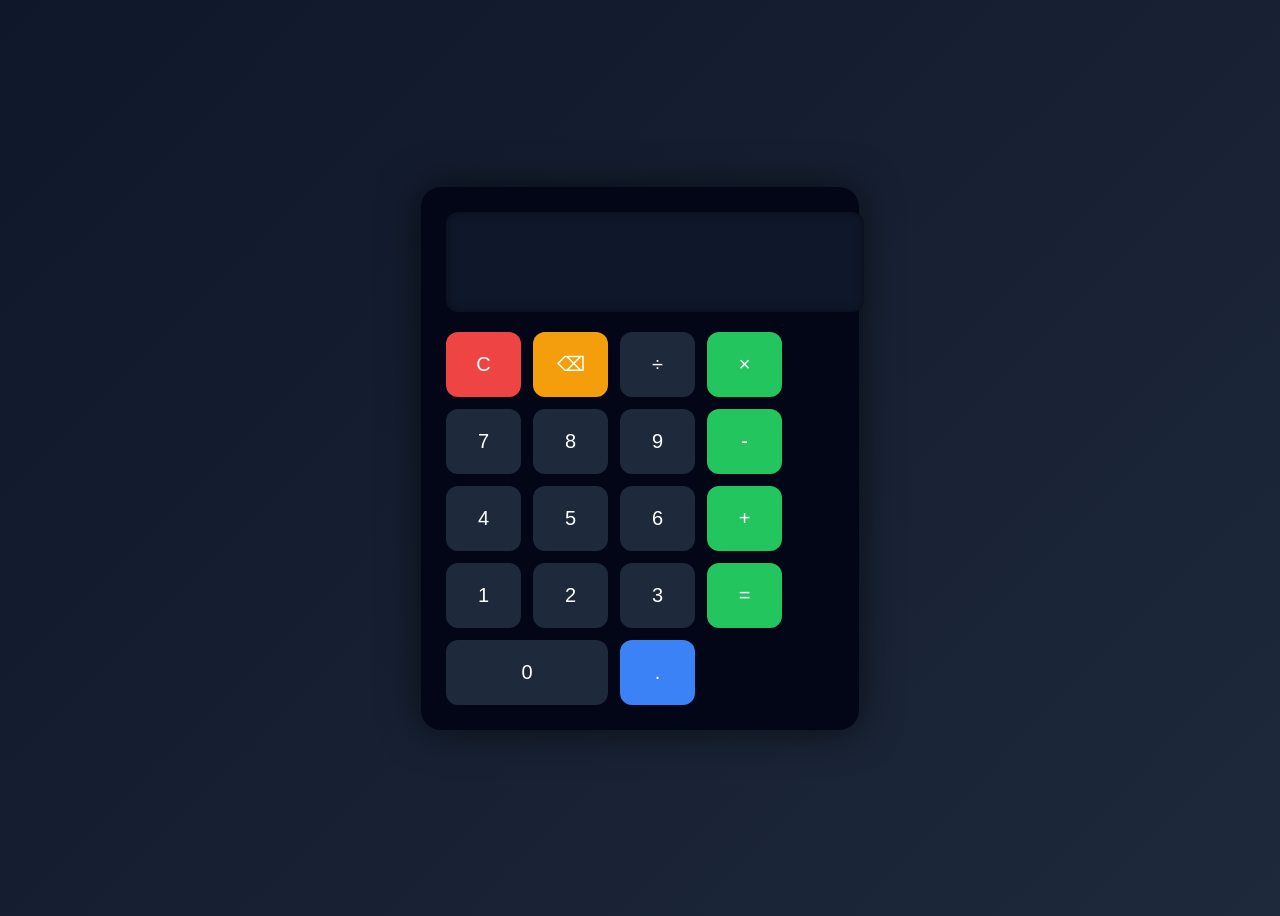
<file: index.html>
<!DOCTYPE html>
<html lang="en">

<head>
    <meta charset="UTF-8">
    <title>Calculator</title>
    <link rel="stylesheet" href="style.css">
</head>

<body>

    <div class="calculator">
        <input type="text" id="display" disabled>

        <div class="buttons">
            <button onclick="clearDisplay()">C</button>
            <button onclick="deleteLast()">⌫</button>
            <button onclick="append('/')">÷</button>
            <button onclick="append('*')">×</button>

            <button onclick="append('7')">7</button>
            <button onclick="append('8')">8</button>
            <button onclick="append('9')">9</button>
            <button onclick="append('-')">-</button>

            <button onclick="append('4')">4</button>
            <button onclick="append('5')">5</button>
            <button onclick="append('6')">6</button>
            <button onclick="append('+')">+</button>

            <button onclick="append('1')">1</button>
            <button onclick="append('2')">2</button>
            <button onclick="append('3')">3</button>
            <button onclick="calculate()">=</button>

            <button onclick="append('0')" class="zero">0</button>
            <button onclick="append('.')">.</button>
        </div>
    </div>

    <script src="script.js"></script>
</body>

</html>
</file>
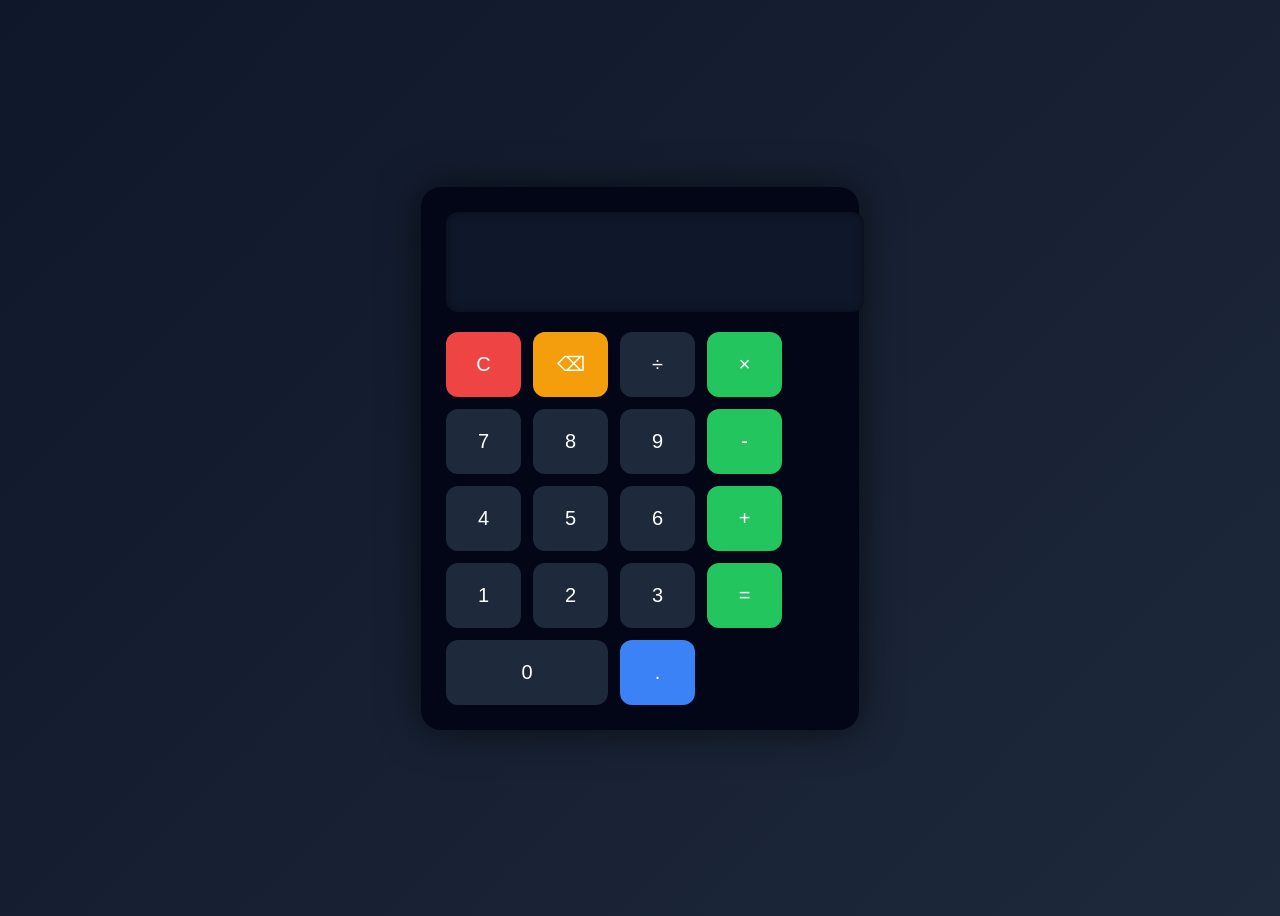
<file: CALCULATOR/index.html>
<!DOCTYPE html>
<html lang="en">

<head>
    <meta charset="UTF-8">
    <title>Calculator</title>
    <link rel="stylesheet" href="style.css">
</head>

<body>

    <div class="calculator">
        <input type="text" id="display" disabled>

        <div class="buttons">
            <button onclick="clearDisplay()">C</button>
            <button onclick="deleteLast()">⌫</button>
            <button onclick="append('/')">÷</button>
            <button onclick="append('*')">×</button>

            <button onclick="append('7')">7</button>
            <button onclick="append('8')">8</button>
            <button onclick="append('9')">9</button>
            <button onclick="append('-')">-</button>

            <button onclick="append('4')">4</button>
            <button onclick="append('5')">5</button>
            <button onclick="append('6')">6</button>
            <button onclick="append('+')">+</button>

            <button onclick="append('1')">1</button>
            <button onclick="append('2')">2</button>
            <button onclick="append('3')">3</button>
            <button onclick="calculate()">=</button>

            <button onclick="append('0')" class="zero">0</button>
            <button onclick="append('.')">.</button>
        </div>
    </div>

    <script src="script.js"></script>
</body>

</html>
</file>
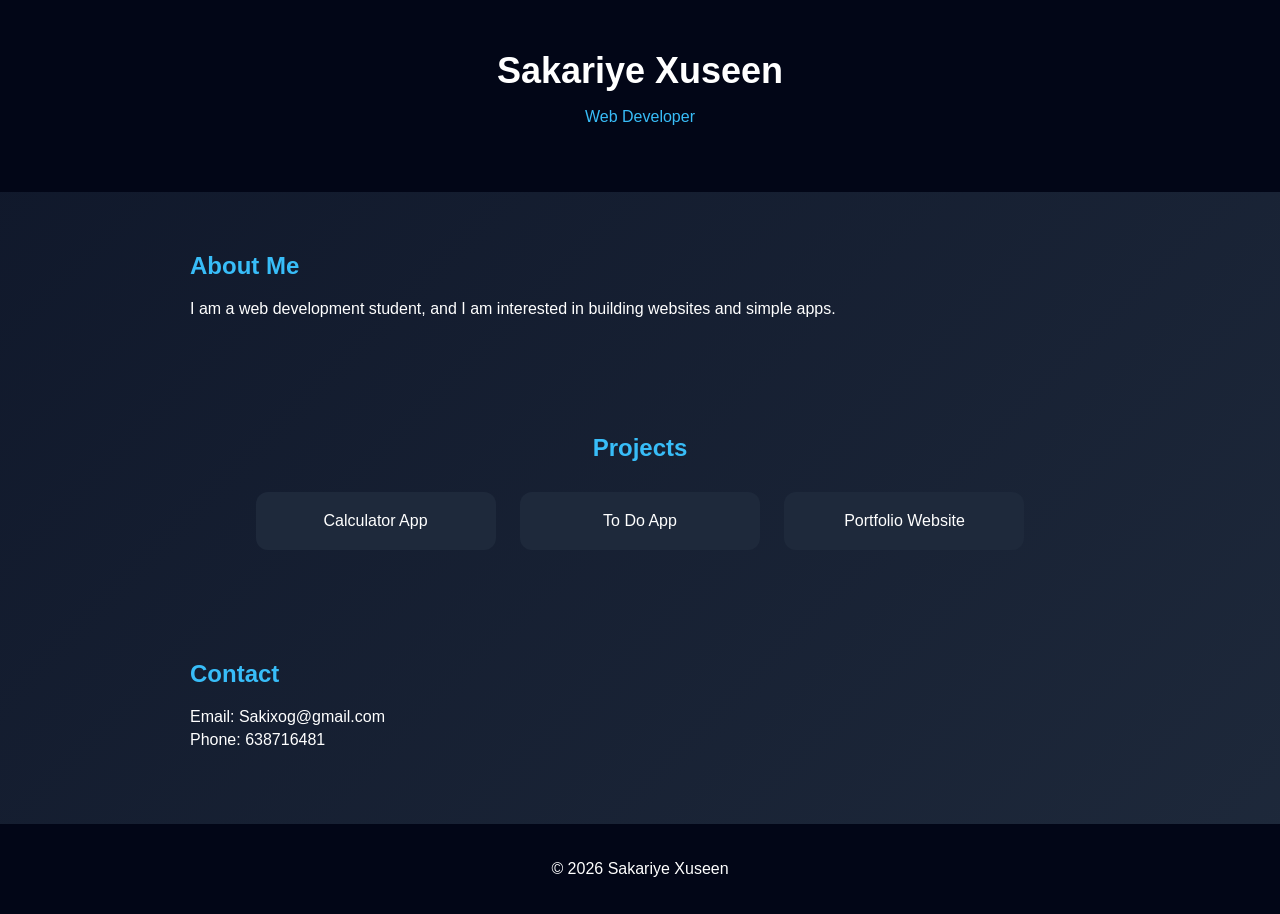
<file: porto/index.html>
<!DOCTYPE html>
<html lang="en">

<head>
    <meta charset="UTF-8">
    <title>Sakariye Portfolio</title>
    <link rel="stylesheet" href="style.css">
</head>

<body>

    <header>
        <h1>Sakariye Xuseen</h1>
        <p>Web Developer</p>
    </header>

    <section class="about">
        <h2>About Me</h2>
        <p>
            I am a web development student, and I am interested in building websites and simple apps.
        </p>
    </section>

    <section class="projects">
        <h2>Projects</h2>

        <div class="card">Calculator App</div>
        <div class="card">To Do App</div>
        <div class="card">Portfolio Website</div>

    </section>

    <section class="contact">
        <h2>Contact</h2>
        <p>Email: Sakixog@gmail.com</p>
        <p>Phone: 638716481</p>
    </section>

    <footer>
        <p>© 2026 Sakariye Xuseen</p>
    </footer>

</body>

</html>
</file>
<file: style.css>
body {
    display: flex;
    justify-content: center;
    align-items: center;
    height: 100vh;
    background: linear-gradient(135deg, #0f172a, #1e293b);
    font-family: 'Segoe UI', sans-serif;
}

/* Calculator box */
.calculator {
    background: #020617;
    padding: 25px;
    border-radius: 20px;
    box-shadow: 0 0 40px rgba(0, 0, 0, 0.6);
}

/* Screen */
#display {
    width: 100%;
    height: 70px;
    font-size: 28px;
    margin-bottom: 20px;
    text-align: right;
    padding: 15px;
    border-radius: 12px;
    border: none;
    background: #0f172a;
    color: #38bdf8;
    box-shadow: inset 0 0 10px rgba(0, 0, 0, 0.5);
}

/* Buttons grid */
.buttons {
    display: grid;
    grid-template-columns: repeat(4, 75px);
    gap: 12px;
}

/* Buttons */
button {
    height: 65px;
    font-size: 20px;
    border: none;
    border-radius: 12px;
    cursor: pointer;
    background: #1e293b;
    color: white;
    transition: all 0.2s ease;
}

/* Hover effect */
button:hover {
    background: #334155;
    transform: scale(1.05);
}

/* Click effect */
button:active {
    transform: scale(0.95);
}

/* Special buttons */
button:nth-child(1) {
    background: #ef4444;
}

/* C */
button:nth-child(2) {
    background: #f59e0b;
}

/* delete */
button:nth-child(4),
button:nth-child(8),
button:nth-child(12),
button:nth-child(16) {
    background: #22c55e;
    /* operators */
}

button:last-child {
    background: #3b82f6;
    /* = */
}

/* zero button */
.zero {
    grid-column: span 2;
}
</file>
<file: CALCULATOR/style.css>
body {
    display: flex;
    justify-content: center;
    align-items: center;
    height: 100vh;
    background: linear-gradient(135deg, #0f172a, #1e293b);
    font-family: 'Segoe UI', sans-serif;
}

/* Calculator box */
.calculator {
    background: #020617;
    padding: 25px;
    border-radius: 20px;
    box-shadow: 0 0 40px rgba(0, 0, 0, 0.6);
}

/* Screen */
#display {
    width: 100%;
    height: 70px;
    font-size: 28px;
    margin-bottom: 20px;
    text-align: right;
    padding: 15px;
    border-radius: 12px;
    border: none;
    background: #0f172a;
    color: #38bdf8;
    box-shadow: inset 0 0 10px rgba(0, 0, 0, 0.5);
}

/* Buttons grid */
.buttons {
    display: grid;
    grid-template-columns: repeat(4, 75px);
    gap: 12px;
}

/* Buttons */
button {
    height: 65px;
    font-size: 20px;
    border: none;
    border-radius: 12px;
    cursor: pointer;
    background: #1e293b;
    color: white;
    transition: all 0.2s ease;
}

/* Hover effect */
button:hover {
    background: #334155;
    transform: scale(1.05);
}

/* Click effect */
button:active {
    transform: scale(0.95);
}

/* Special buttons */
button:nth-child(1) {
    background: #ef4444;
}

/* C */
button:nth-child(2) {
    background: #f59e0b;
}

/* delete */
button:nth-child(4),
button:nth-child(8),
button:nth-child(12),
button:nth-child(16) {
    background: #22c55e;
    /* operators */
}

button:last-child {
    background: #3b82f6;
    /* = */
}

/* zero button */
.zero {
    grid-column: span 2;
}
</file>
<file: porto/style.css>
body {
    margin: 0;
    font-family: 'Segoe UI', sans-serif;
    background: linear-gradient(135deg, #0f172a, #1e293b);
    color: white;
}

/* Header */
header {
    text-align: center;
    padding: 50px;
    background: #020617;
}

header h1 {
    margin: 0;
    font-size: 36px;
}

header p {
    color: #38bdf8;
}

/* Sections */
section {
    padding: 40px;
    max-width: 900px;
    margin: auto;
}

h2 {
    color: #38bdf8;
    margin-bottom: 20px;
}

/* Projects */
.projects {
    text-align: center;
}

.card {
    background: #1e293b;
    padding: 20px;
    margin: 10px;
    border-radius: 12px;
    display: inline-block;
    width: 200px;
    transition: 0.3s;
}

.card:hover {
    transform: scale(1.1);
    background: #334155;
}

/* Contact */
.contact p {
    margin: 5px 0;
}

/* Footer */
footer {
    text-align: center;
    padding: 20px;
    background: #020617;
    margin-top: 30px;
}
</file>
